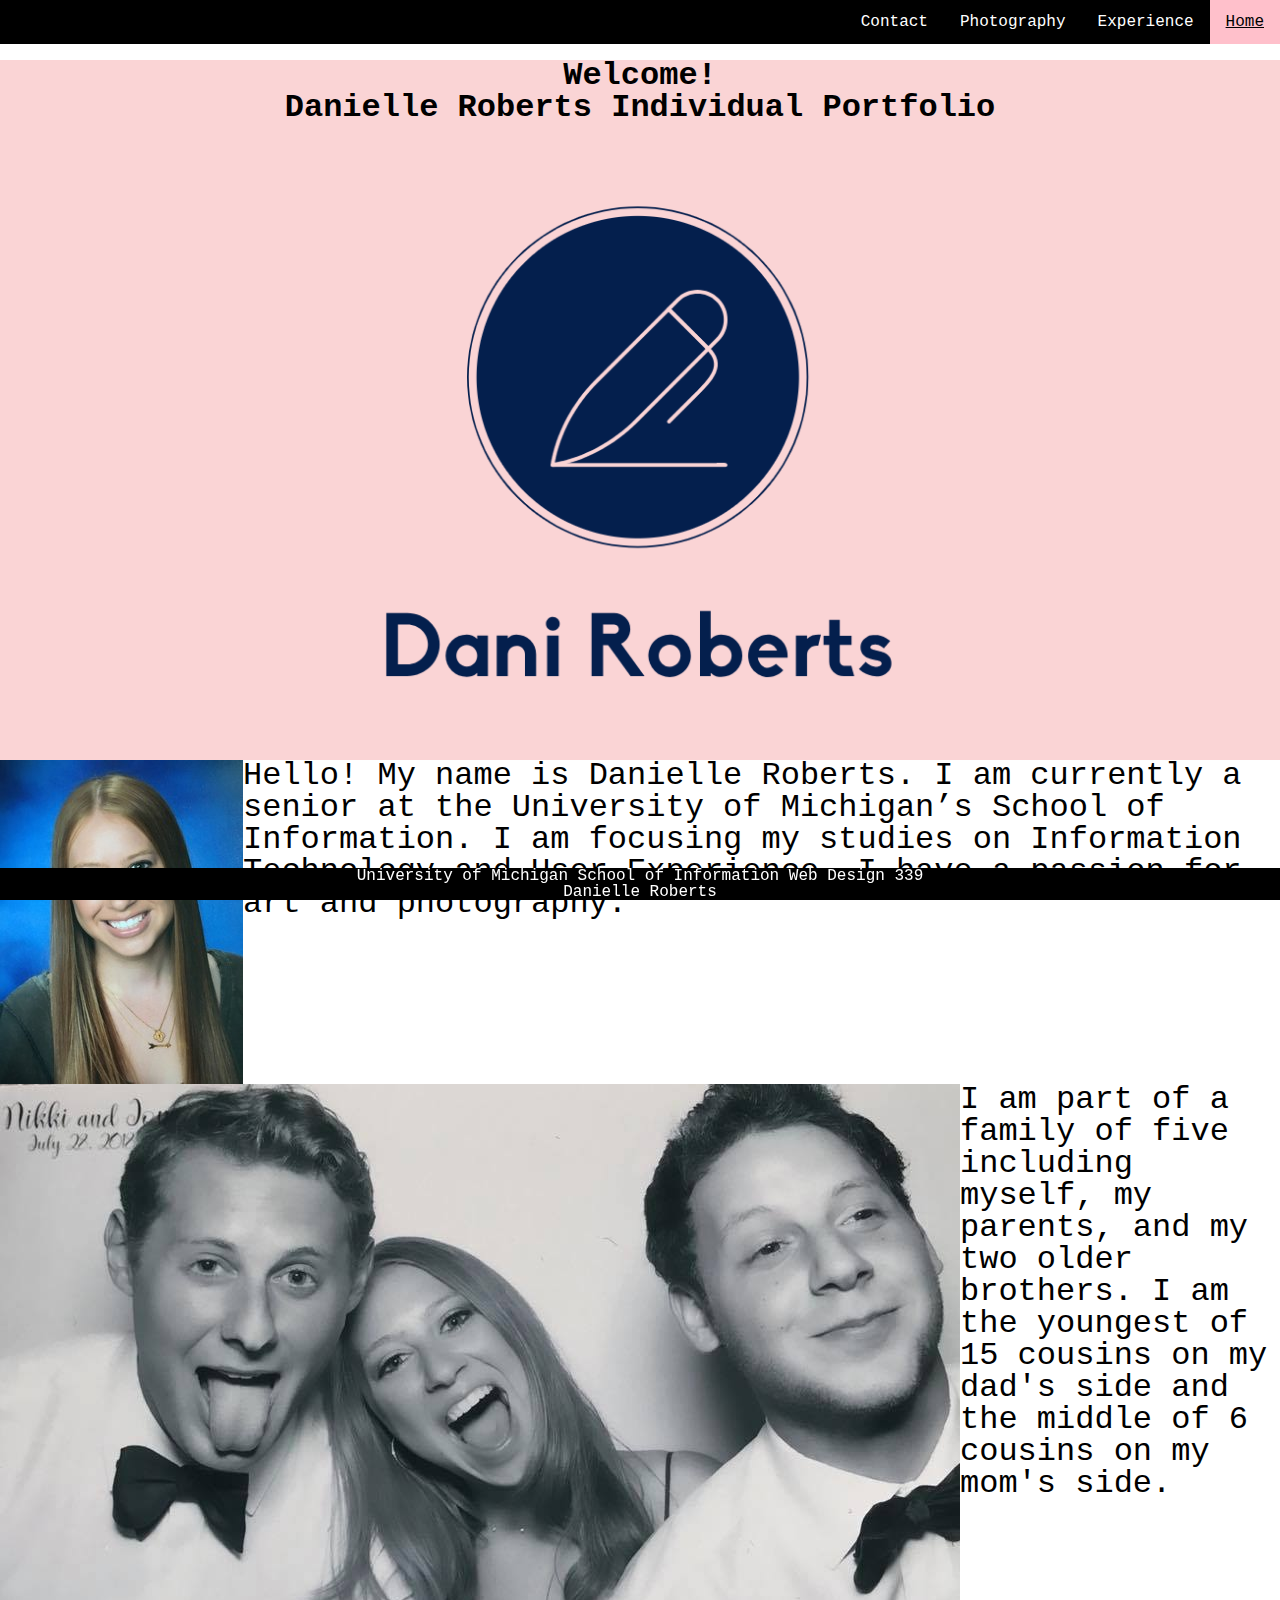
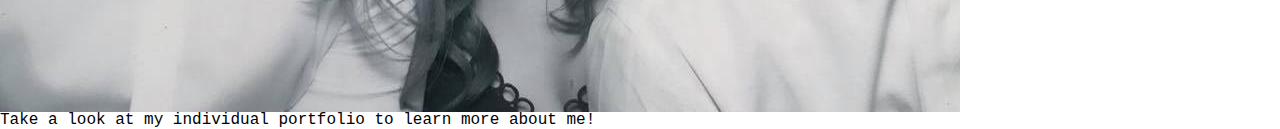
<file: index.html>
<!DOCTYPE html>
<html lang="en">
  <head>
    <meta charset="utf-8">
    <meta name="viewport" content="width=device-width, initial-scale=1.0">
    <link rel="stylesheet" type="text/css" href="css/html5reset.css">
    <link rel="stylesheet" type="text/css" href="css/style.css">
    <title>Dani Roberts Portfolio</title>

    <!-- Global site tag (gtag.js) - Google Analytics -->
    <script async src="https://www.googletagmanager.com/gtag/js?id=UA-160744158-1"></script>
    <script>
    window.dataLayer = window.dataLayer || [];
    function gtag(){dataLayer.push(arguments);}
    gtag('js', new Date());

    gtag('config', 'UA-160744158-1');
  </script>
  </head>

  <body>
    <div class="skip"><a href="#main">Jump to Content</a></div>
      <nav>
        <ul>
          <li><a class="active" href="index.html">Home</a></li>
          <li><a href="experience.html">Experience</a></li>
          <li><a href="photography.html">Photography</a></li>
          <li><a href="contact.html">Contact</a></li>
        </ul>
      </nav>
<main>
<header id="main">
<div class="parallax">
<h1> Welcome! </h1>
<h2>Danielle Roberts Individual Portfolio</h2>
</div>
</header>

<div class= "about">
  <img src="images/about.jpg" alt="">
  <p> Hello! My name is Danielle Roberts.
    I am currently a senior at the University of Michigan’s  School of Information.
    I am focusing my studies on Information Technology and User Experience. I have a passion for art and photography. </p>
  </div>

<div class="family">
  <img src="images/family.jpg" alt=""/>
  <p> I am part of a family of five including myself, my parents, and my two older brothers. I am the youngest of 15 cousins on my dad's side and the middle of 6 cousins on my mom's side. </p>
</div>
<p> Take a look at my individual portfolio to learn more about me! </p>
</main>
<footer>
  <p>University of Michigan School of Information Web Design 339 <br/>
    Danielle Roberts</p>
</footer>
</body>
</html>
</file>
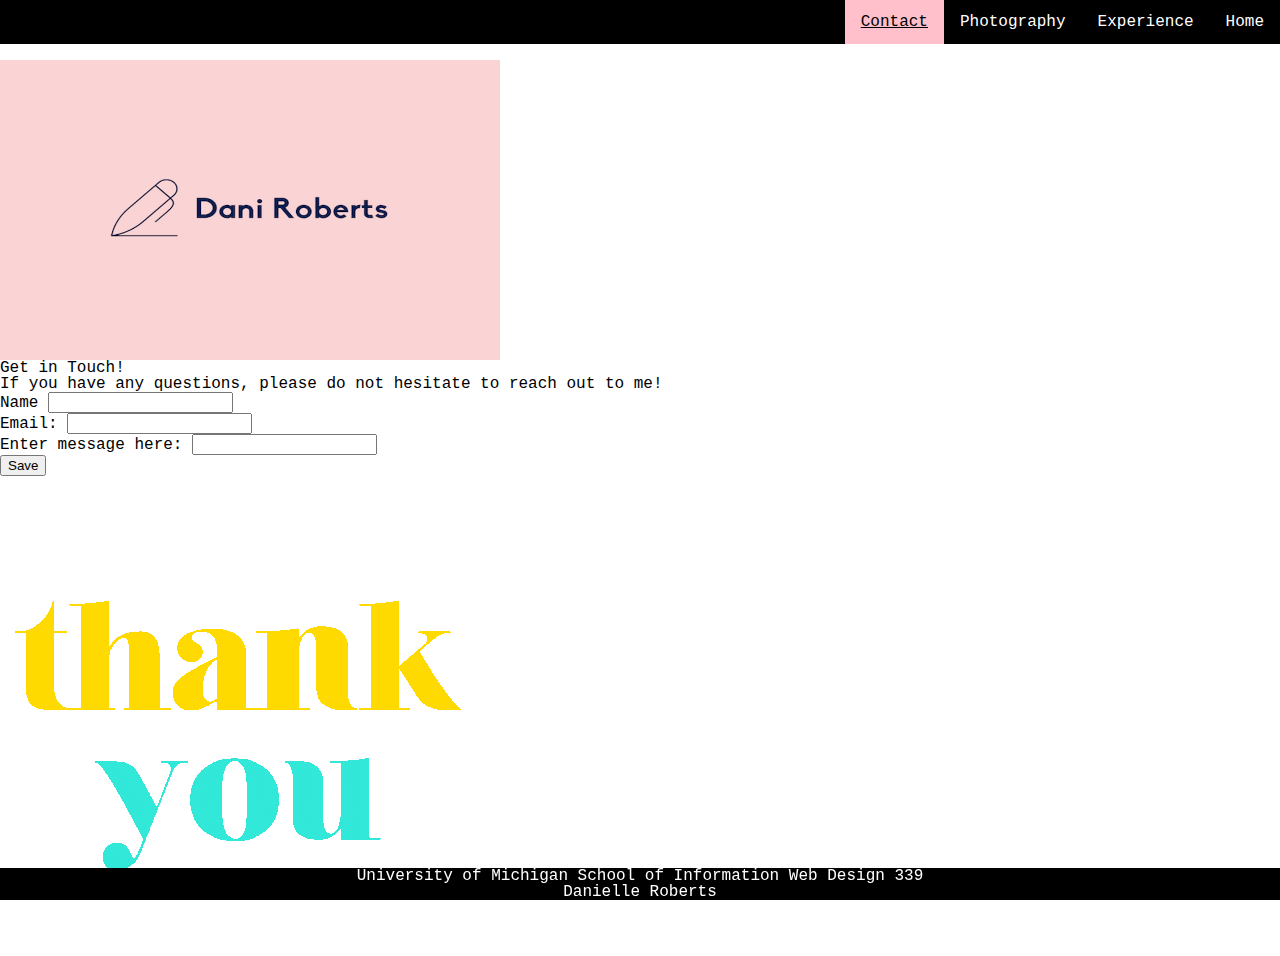
<file: contact.html>
<!DOCTYPE html>
<html lang="en">
  <head>
    <meta charset="utf-8">
    <meta name="viewport" content="width=device-width, initial-scale=1.0">
    <link rel="stylesheet" type="text/css" href="css/html5reset.css">
    <link rel="stylesheet" type="text/css" href="css/style.css">

    <title>Dani Portfolio</title>

    <!-- Global site tag (gtag.js) - Google Analytics -->
    <script async src="https://www.googletagmanager.com/gtag/js?id=UA-160744158-1"></script>
    <script>
    window.dataLayer = window.dataLayer || [];
    function gtag(){dataLayer.push(arguments);}
    gtag('js', new Date());

    gtag('config', 'UA-160744158-1');
  </script>

  </head>
  <body>

    <div class="skip"><a href="#main">Skip to Main Content</a></div>

      <nav>
        <ul>
          <li><a href="index.html">Home</a></li>
          <li><a href="experience.html">Experience</a></li>
          <li><a href="photography.html">Photography</a></li>
          <li><a class="active" href="contact.html">Contact</a></li>
        </ul>
      </nav>
<main>
<div class="flip-card" id="main">
  <div class="flip-card-inner">
    <div class="flip-card-front">
      <img src="images/thankyou.jpg" alt="r"
style="width:500px;height:300px;">
    </div>
    <div class="flip-card-back">
      <h1>Thank You!</h1>
      <p>Come Again!</p>
    </div>
  </div>
</div>


<div class="getintouch">
<form action="https://formspree.io/xyyjwkqd" method="POST">
  <fieldset>
    <legend> Get in Touch!</legend>
    <p> If you have any questions, please do not hesitate to reach out to me!</p>
    <label for="name">Name</label>
    <input type="text" id= "name" name="name"><br/>
    <label> Email:
              <input type = "email" value = "" name="email">
    </label><br/>
    <label for="message">Enter message here:</label>
    <input type="text" id= "message" name="message"><br/>
    <input type = "submit" value = "Save">
  </fieldset>
</form>
</div>

<div class="thankyou">
<img id="thankyou" src="images/thankyou.gif" alt="" />
</div>


</main>
  <footer>
    <p>University of Michigan School of Information Web Design 339 <br/>
      Danielle Roberts</p>
  </footer>

</body>

</html>
</file>
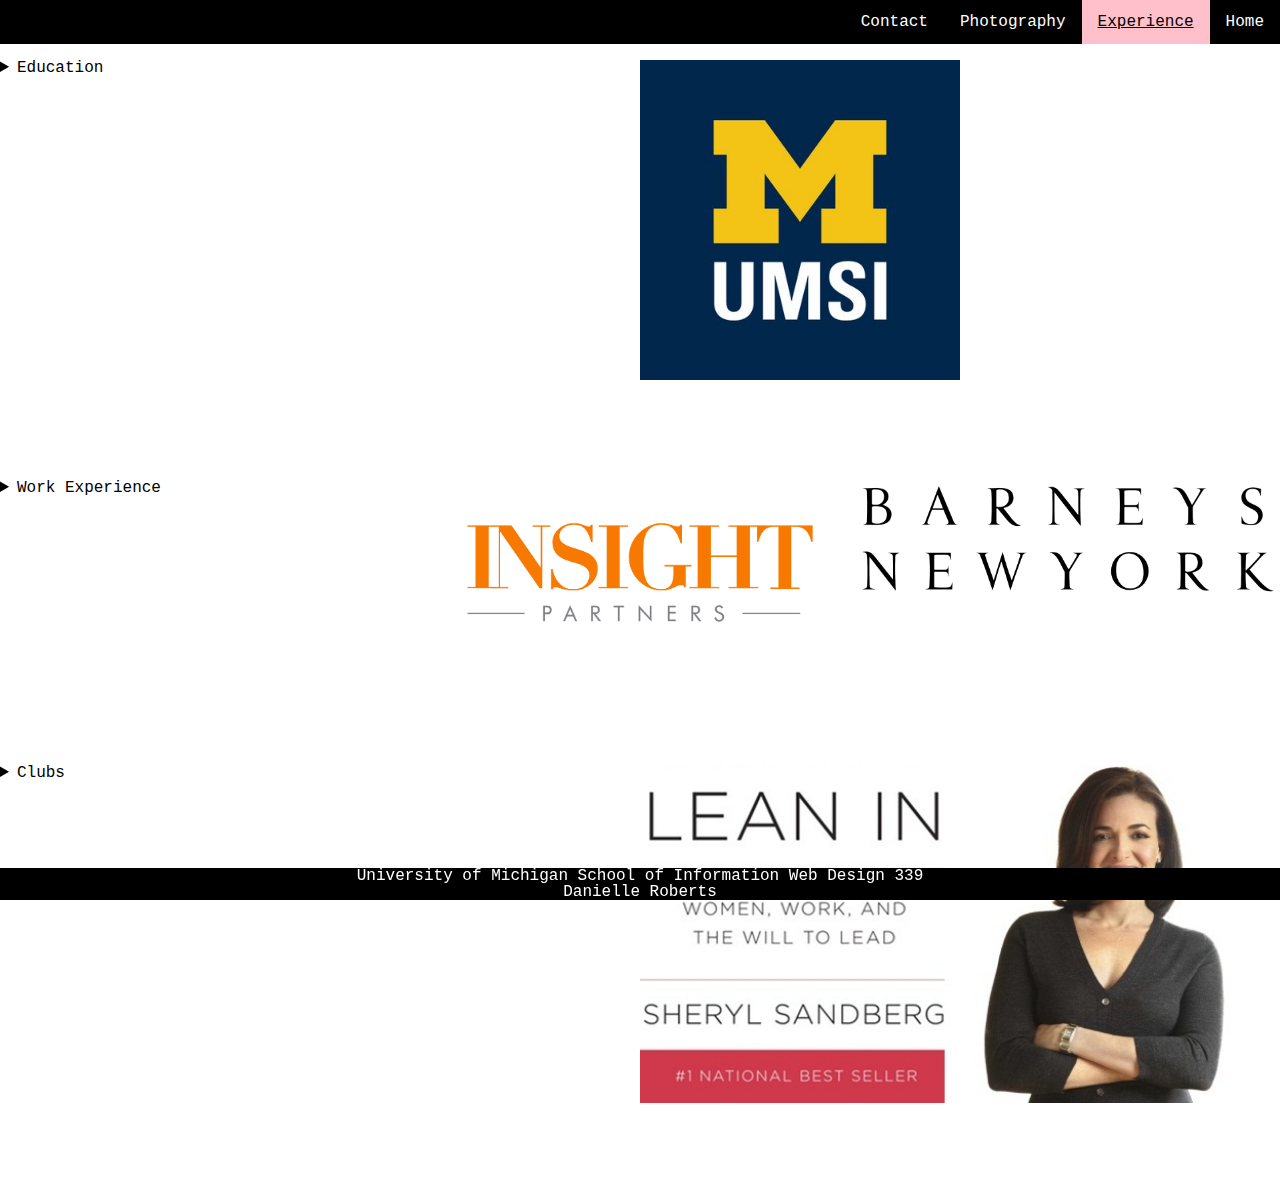
<file: experience.html>
<!DOCTYPE html>
<html lang="en">
  <head>
    <meta charset="utf-8">
    <meta name="viewport" content="width=device-width, initial-scale=1.0">
    <link rel="stylesheet" type="text/css" href="css/html5reset.css">
    <link rel="stylesheet" type="text/css" href="css/style.css">

    <title>Dani Portfolio</title>

    <!-- Global site tag (gtag.js) - Google Analytics -->
    <script async src="https://www.googletagmanager.com/gtag/js?id=UA-160744158-1"></script>
    <script>
    window.dataLayer = window.dataLayer || [];
    function gtag(){dataLayer.push(arguments);}
    gtag('js', new Date());

    gtag('config', 'UA-160744158-1');
  </script>

  </head>
<body>
<div class="skip"><a href="#main">Skip to Main Content</a></div>
      <nav>
        <ul>
          <li><a href="index.html">Home</a></li>
          <li><a class="active" href="experience.html">Experience</a></li>
          <li><a href="photography.html">Photography</a></li>
          <li><a href="contact.html">Contact</a></li>
        </ul>
      </nav>
<main>

  <div class="background" id="main">

  <div id= "educationtext">
  <details>
       <summary>Education </summary>
       <p>University of Michigan School of Information</p>
       <div>School of Information focusing on User Experience</div>
   </details>
 </div>
    <img id="logo1" src="images/michiganlogo.jpg" alt="" />
  </div>

<div class= "workexperience">
  <div id="worktext">
   <details>
        <summary>Work Experience</summary>
        <p>Insight Partners <br/>
        - Portfolio Engagement and Marketing Intern <br/>
        - Curated marketing projects to support successful growth-stage SaaS companies for Insight Partners, a private equity/venture capital firm
        -Provided hands-on assistance in event planning and management, PR work, content creation with distribution, social media management, blog posts, and data analysis (via Salesforce and the Insight GO community platform)
        </p>

        <p> <br/>
        Barneys New York <br/>
        -CRM and Marketing Intern <br/>
        - Compiled and analyzed data on consumer behavior and spending habits to devise solution oriented marketing strategies <br/>
        - Assisted with Barneys New York events & marketing campaigns surrounding “Barneys The Drop” <br/>
        -Took part in Barneys New York Internship Program and presented end-of-summer project entitled “The Millennial Challenge” to Barneys Executives using data analysis to come up with growth strategies by increasing engagement with the millennial consumer
        </p>
    </details>
  </div>

    <img id="logo2" src="images/insight.jpg" alt="" />
    <img id="logo3" src="images/barneys.jpg" alt="" />
</div>

<div class="clubs">
  <div id="clubtext">
    <details>
         <summary>Clubs</summary>
         <p>Lean in Club</p>
         -Coordinate meetings to discuss gender inequality and how to implement social change through female empowerment
     </details>
   </div>

      <img id="logo4" src="images/leanin.jpg" alt="" />
</div>
</main>

  <footer>
    <p>University of Michigan School of Information Web Design 339 <br/>
        Danielle Roberts</p>
  </footer>
</body>
</html>
</file>
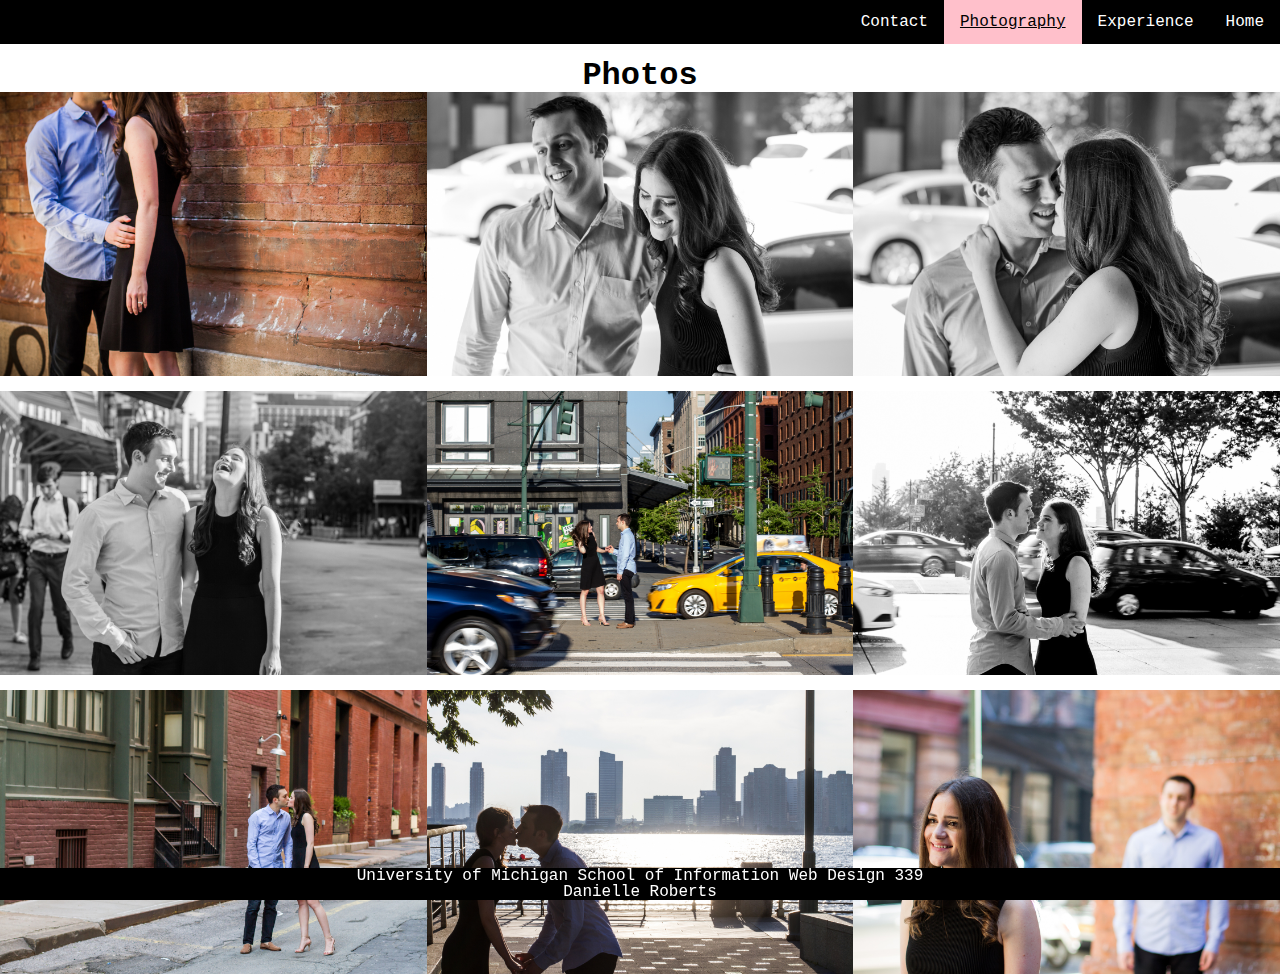
<file: photography.html>
<!DOCTYPE html>
<html lang="en">
  <head>
    <meta charset="utf-8">
    <meta name="viewport" content="width=device-width, initial-scale=1.0">
    <link rel="stylesheet" type="text/css" href="css/html5reset.css">
    <link rel="stylesheet" type="text/css" href="css/style.css">

    <title>Dani Portfolio</title>

    <!-- Global site tag (gtag.js) - Google Analytics -->
    <script async src="https://www.googletagmanager.com/gtag/js?id=UA-160744158-1"></script>
    <script>
    window.dataLayer = window.dataLayer || [];
    function gtag(){dataLayer.push(arguments);}
    gtag('js', new Date());

    gtag('config', 'UA-160744158-1');
  </script>
  </head>
  <body>
    <div class="skip"><a href="#main">Skip to Main Content</a></div>
      <nav>
        <ul>
          <li><a href="index.html">Home</a></li>
          <li><a href="experience.html">Experience</a></li>
          <li><a class="active" href="photography.html">Photography</a></li>
          <li><a href="contact.html">Contact</a></li>
        </ul>
      </nav>
<main>
  <h1> Photos </h1>
    <div class="gallery" id="main">
      <img id="image1" src="images/img1.jpg" alt="" class="gallimage"/>
      <img id="image2" src="images/img2.jpg" alt="" class="gallimage"/>
      <img id="image3" src="images/img3.jpg" alt="" class="gallimage"/>
      <img id="image4" src="images/img4.jpg" alt="" class="gallimage"/>
      <img id="image5" src="images/img5.jpg" alt="" class="gallimage"/>
      <img id="image6" src="images/img6.jpg" alt="" class="gallimage"/>
      <img id="image7" src="images/img7.jpg" alt="" class="gallimage"/>
      <img id="image8" src="images/img8.jpg" alt="" class="gallimage"/>
      <img id="image9" src="images/img9.jpg" alt="" class="gallimage"/>
    </div>
</main>
<footer>
  <p>University of Michigan School of Information Web Design 339 <br/>
    Danielle Roberts</p>
</footer>
</body>
</html>
</file>
<file: css/style.css>
html{
    scroll-behavior: smooth;
}

.skip a{
  background: white;
  left: 0;
  padding: 6px;
  -webkit-transition: top 1s ease-out;
  transition: top 1s ease-out;
  z-index: 1;
  position: absolute;
  }

.skip{
  width: 300px;
  position: absolute;
  margin-top: -250px;
}

.skip a:focus{
  margin-top: 50px;
  }

body{
  font-family: "Lucida Console", Monaco, monospace;
  padding-top: 200px;
}

nav{
}

nav ul{
  list-style-type: none;
  margin: 0;
  padding: 0;
  overflow: hidden;
  background-color: black;
  position: fixed;
  top: 0;
  width: 100%;
}

nav li{
  display: inline;
}

.vertical-menu nav li{
  width:200px;
}

nav li a {
  display: block;
  color: white;
  text-align: center;
  padding: 14px 16px;
  text-decoration: none;
}

nav li a:hover {
  background-color: pink;
}

.active, .btn:hover {
  background-color: pink;
  text-decoration: underline;
  color: black;
}
h1{
  font-size: 32px;
  text-align: center;
  color: black;
}
h2 {
  font-size: 32px;
  text-align: center;
  color: black;
}

h2 {
  animation-duration: 3s;
  animation-name: slidein;
}

@keyframes slidein {
  from {
    margin-left: 100%;
    width: 300%;
  }

  to {
    margin-left: 0%;
    width: 100%;
  }
}

.parallax {
  background-image: url("../images/newpic.jpg");
  height: 700px;
  background-attachment: fixed;
  background-position: center;
  background-repeat: no-repeat;
  background-size: cover;
}

.about{
  display: flex;
  justify-content: center;
  justify-content: space-between;
  flex-wrap: wrap;
}

.about p{
  font-size: 32px;
}

.flip-card {
  background-color: transparent;
  width: 500px;
  height: 300px;
  position: absolute;
}

.flip-card-inner {
  position: relative;
  width: 100%;
  height: 100%;
  text-align: center;
  transition: transform 0.9s;
  transform-style: preserve-3d;
}

.flip-card:hover .flip-card-inner {
  transform: rotateY(180deg);
}

.flip-card-front, .flip-card-back {
  position: absolute;
  width: 100%;
  height: 100%;
  -webkit-backface-visibility: hidden;
  backface-visibility: hidden;
}

.flip-card-front {
  background-color: pink;
  color: white;
}

.flip-card-back {
  background-color: pink;
  color: black;
  transform: rotateY(180deg);
}

.family{
  display: flex;
  justify-content: center;
  justify-content: space-between;
  flex-wrap: wrap;
}

.family p{
  font-size: 32px;
}

.gallery{
  display: grid;
  grid-template-columns: 1fr;
  grid-template-rows: 1fr 1fr 1fr 1fr 1fr 1fr 1fr 1fr 1fr;
  grid-row-gap: 15px;
}

.gallery: hover.gallimage {
  opacity: 0.3;
}

#image1{
  grid-row:1;
  grid-column: 1;
  width:100%;
}

#image2{
  grid-row:2;
  grid-column: 1;
  width:100%;
}

#image3{
  grid-row:3;
  grid-column: 1;
  width:100%;
}

#image4{
  grid-row:4;
  grid-column: 1;
  width:100%;
}

#image5{
  grid-row:5;
  grid-column: 1;
  width:100%;
}

#image6{
  grid-row:6;
  grid-column: 1;
  width:100%;
}

#image7{
  grid-row:7;
  grid-column: 1;
  width:100%;
}

#image8{
  grid-row:8;
  grid-column: 1;
  width:100%;
}

#image9{
  grid-row:9;
  grid-column: 1;
  width:100%;
}

.background{
  display: grid;
  grid-template-columns: 1fr 1fr;
  grid-template-rows: 1fr;
  grid-row-gap: 15px;
  margin-bottom: 100px;
}

#educationtext{
  grid-row:1;
  grid-column: 1;
  width:100%;
}
#logo1{
  grid-row:1;
  grid-column: 2;
  width:50%;
}

.workexperience{
  display: grid;
  grid-template-columns: 1fr 1fr 1fr;
  grid-template-rows: 1fr;
  grid-row-gap: 15px;
  margin-bottom: 100px;
}
#worktext{
  grid-row:1;
  grid-column: 1;
  width:100%;
}

#logo2{
  grid-row:1;
  grid-column: 2;
  width:100%;
}

#logo3{
  grid-row:1;
  grid-column: 3;
  width:100%;
}

.clubs{
  display: grid;
  grid-template-columns: 1fr 1fr;
  grid-template-rows: 1fr;
  grid-row-gap: 15px;
  margin-bottom: 100px;
}

#clubtext{
  grid-row:1;
  grid-column: 1;
  width:100%;
}

#logo4{
  grid-row:1;
  grid-column: 2;
  width:100%;
}

.getintouch{
  padding-top: 300px;
}

.thankyou{
  display: flex;
  justify-content: center;
  justify-content: space-between;
  flex-wrap: wrap;
}

footer{
  position: fixed;
  left: 0;
  bottom: 0;
  width: 100%;
  background-color: black;
  position: fixed;
  color: white;
  text-align: center;
}

@media all and (min-width: 1000px){
.gallery{
  display: grid;
  grid-template-columns: 1fr 1fr 1fr;
  grid-template-rows: 1fr 1fr 1fr;
  grid-row-gap: 15px;
}

#image1{
  grid-row:1;
  grid-column: 1;
}

#image2{
  grid-row:1;
  grid-column: 2;
}

#image3{
  grid-row:1;
  grid-column: 3;
}

#image4{
  grid-row:2;
  grid-column: 1;
}

#image5{
  grid-row:2;
  grid-column: 2;
}

#image6{
  grid-row:2;
  grid-column: 3;
}

#image7{
  grid-row:3;
  grid-column: 1;
}

#image8{
  grid-row:3;
  grid-column: 2;
}

#image9{
  grid-row:3;
  grid-column: 3;
}
.about{
  flex-wrap: nowrap;
}

.family{
  flex-wrap: nowrap;
}

nav li{
  display: inline;
  float: right;
}

body{
  padding-top: 60px;
}

.skip{
  margin-top: -90px;
}

.skip a:focus{
  margin-top: 30px;
  }

}


@media (prefers-reduced-motion: reduce) {
  .parallax {
    animation: none;
  }
}

@media only screen
  and (min-width: 768px)
  and (max-width: 1024px)
  and (-webkit-min-device-pixel-ratio: 1){

    nav li{
      display: inline;
      float: left;
    }

    body{
      padding-top: 60px;
    }

    .skip{
      margin-top: -90px;
    }

    .skip a:focus{
      margin-top: 30px;
      }

  }
</file>
